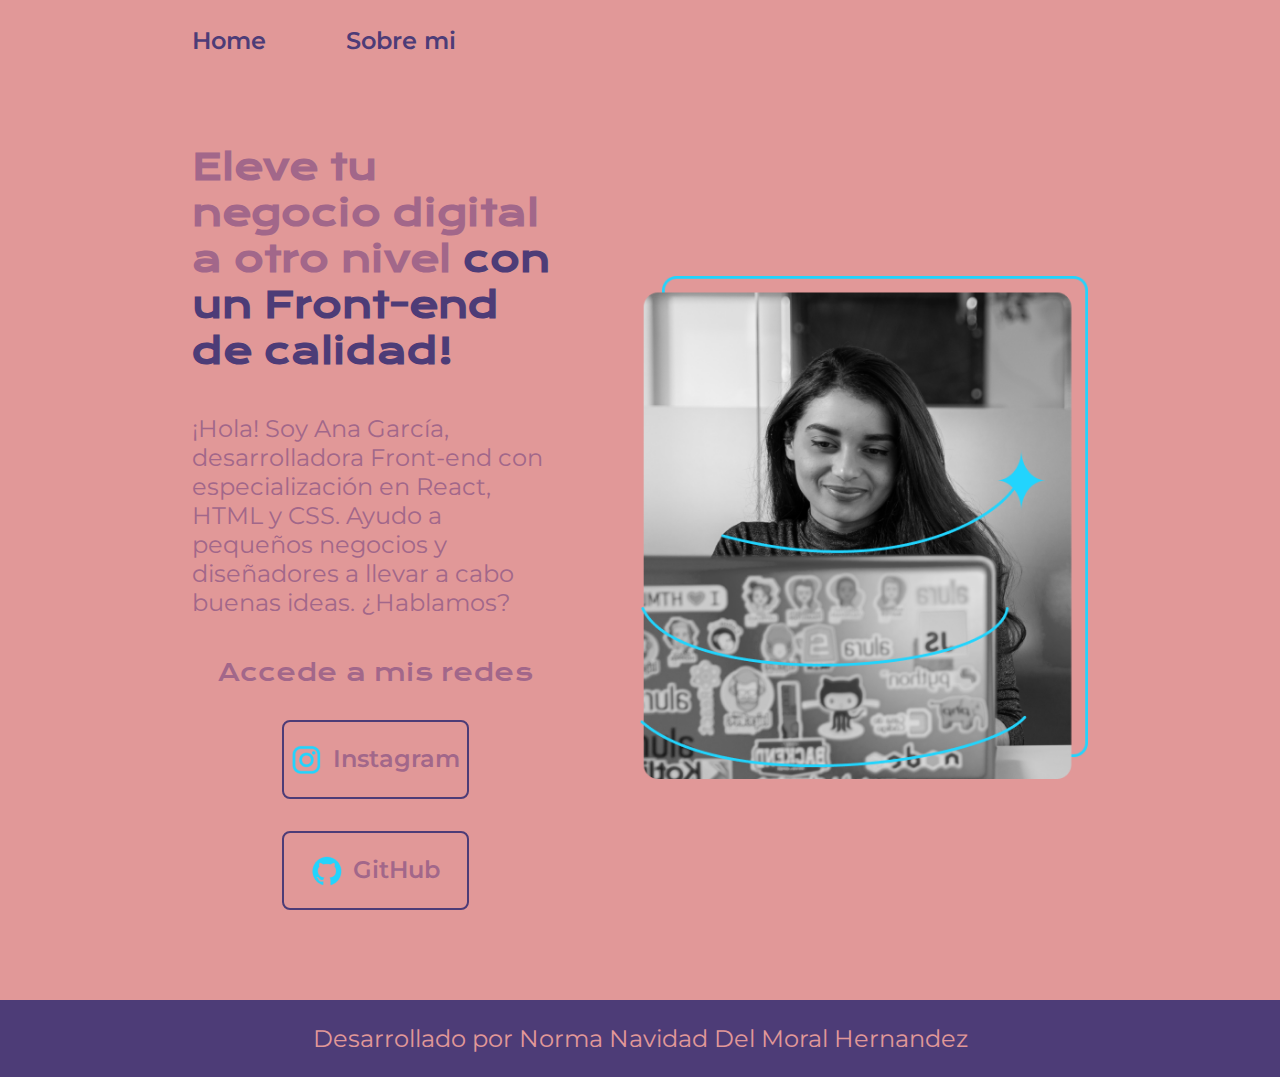
<file: index.html>
<!DOCTYPE html>
<html lang="es-mx">
<head>
    <meta charset="UTF-8"> 
    <meta http-equiv="X-UA-Compatible" content="IE=edge">
    <meta name="viewport" content="width=device-width, initial-scale=1.0">
    <title>Portafolio</title>
    <link rel="stylesheet" href="./styles/style.css">

</head>
<body>
    <header class="header">
        <nav class="header_menu">
            <a class="header_menu_link" href="index.html">Home</a>
            <a class="header_menu_link" href="about.html">Sobre mi</a>
        </nav>
    </header>
    <main class="presentacion">
        <section class="presentacion__contenido">
            <h1 class="presentacion__contenido__titulo">
                Eleve tu negocio digital a otro nivel 
                <strong class="titulo-destaque">con un Front-end de calidad!
                </strong></h1>
                <p class="presentacion__contenido__texto">¡Hola! Soy Ana García, desarrolladora Front-end con
                    especialización en React, HTML y CSS. Ayudo a pequeños
                    negocios y diseñadores a llevar a cabo buenas ideas.
                    ¿Hablamos?

                </p>
                <div class="presentacion_enlaces">
                    <h2 class="presentacion_enlaces_subtitulo">Accede a mis redes</h2>
                    <a class="presentacion_enlaces_link"  href="https://instagram.com/"><img src="./assets/instagram.png">
                        Instagram</a>
                    <a class="presentacion_enlaces_link" href="https://github.com/"><img src="./assets/github.png" >
                        GitHub</a>
                </div>
        </section>
        <img class="presentacion_imagen" src="./assets/Imagen.png" alt="Foto de Ana García desarrolando un proyecto">
    </main>
    <footer class="footer">
        <p>Desarrollado por Norma Navidad Del Moral Hernandez</p>
    </footer>
</body>
</html>
</file>
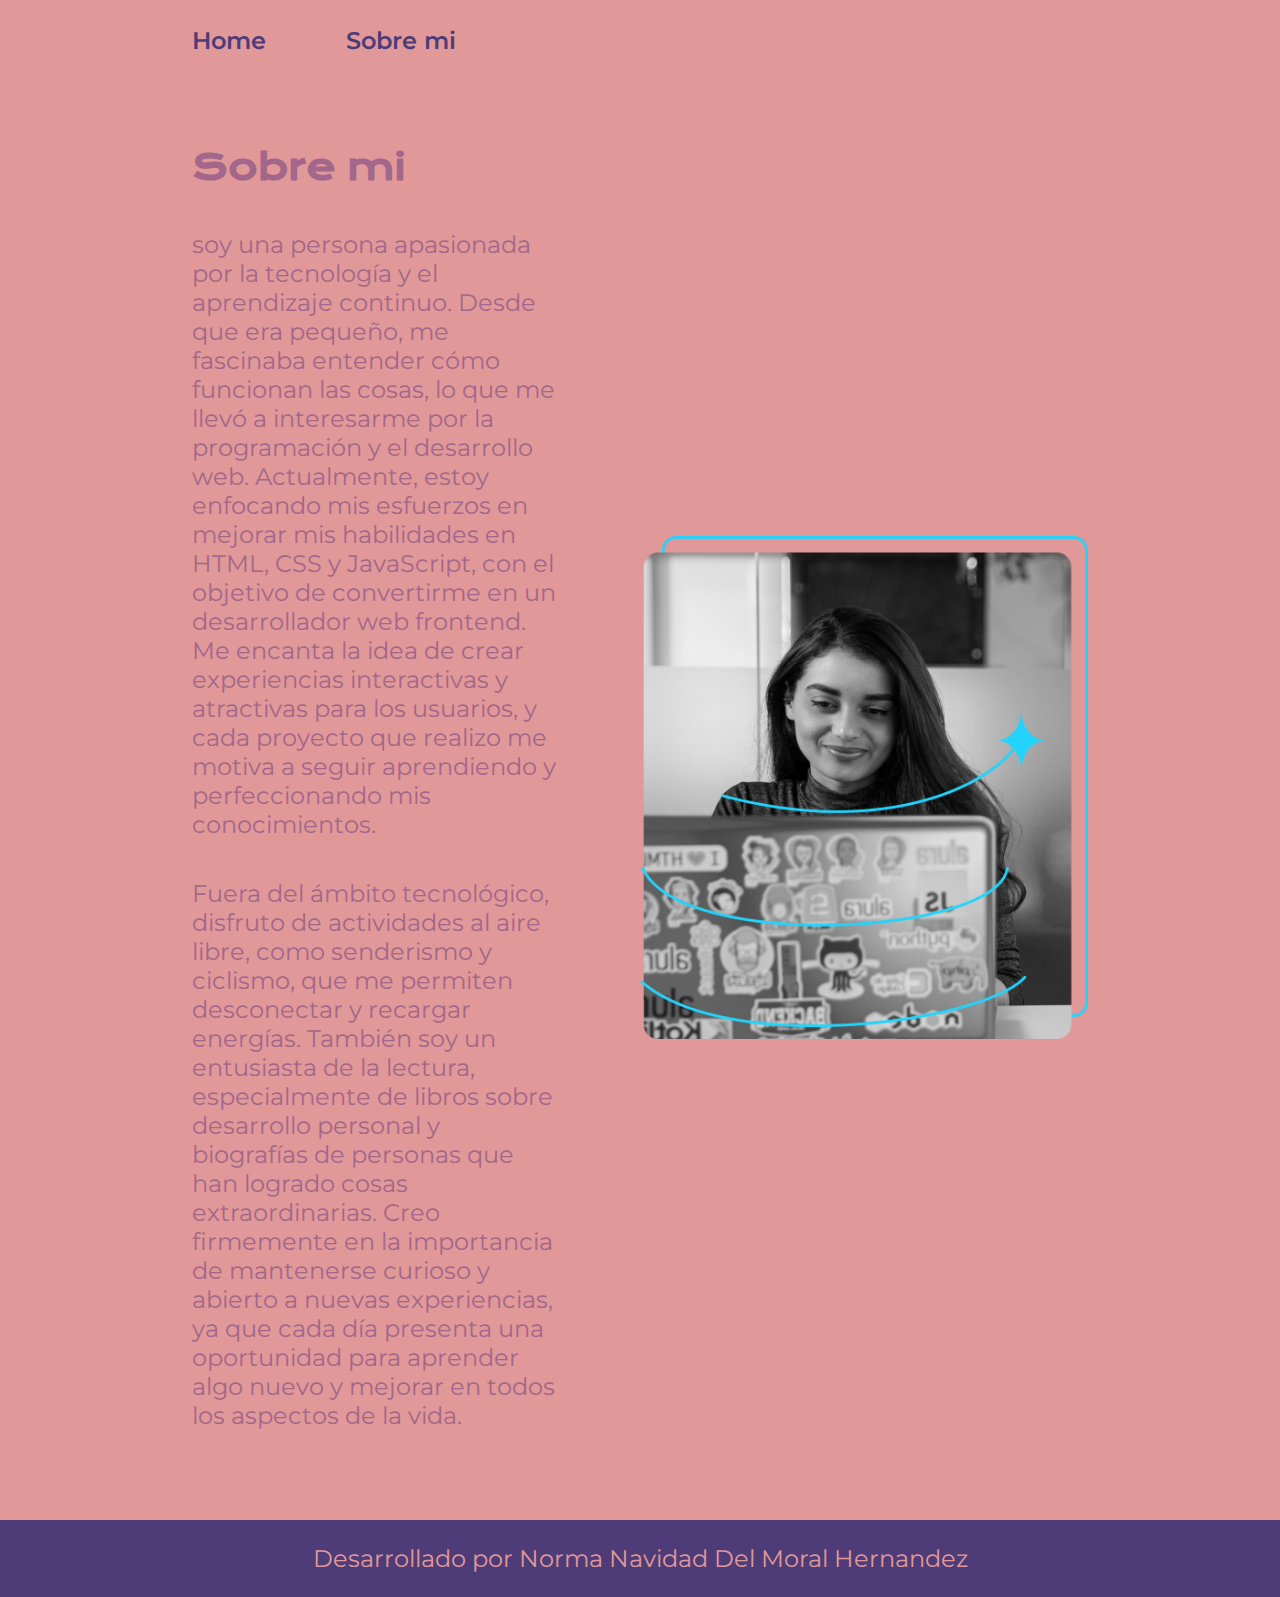
<file: about.html>
<!DOCTYPE html>
<html lang="es-mx">
<head>
    <meta charset="UTF-8">
    <meta name="viewport" content="width=device-width, initial-scale=1.0">
    <title>Sobre mi</title>
    <link rel="stylesheet" href="./styles/style.css">

</head>
<body>
    <header class="header">
        <nav class="header_menu">
            <a class="header_menu_link" href="index.html">Home</a>
            <a class="header_menu_link" href="about.html">Sobre mi</a>
        </nav>
    </header>
    <main class="presentacion">
        <section class="presentacion__contenido">
            <h1 class="presentacion__contenido__titulo">Sobre mi</h1>
            <p class="presentacion__contenido__texto">soy una persona apasionada por la tecnología y el aprendizaje continuo. 
                Desde que era pequeño, me fascinaba entender cómo funcionan las cosas, 
                lo que me llevó a interesarme por la programación y el desarrollo web. 
                Actualmente, estoy enfocando mis esfuerzos en mejorar mis habilidades en 
                HTML, CSS y JavaScript, con el objetivo de convertirme en un desarrollador 
                web frontend. Me encanta la idea de crear experiencias interactivas y atractivas 
                para los usuarios, y cada proyecto que realizo me motiva a seguir aprendiendo y
                 perfeccionando mis conocimientos.</p>
            <p class="presentacion__contenido__texto">Fuera del ámbito tecnológico, disfruto de actividades al aire libre, como 
                senderismo y ciclismo, que me permiten desconectar y recargar energías. También 
                soy un entusiasta de la lectura, especialmente de libros sobre desarrollo personal 
                y biografías de personas que han logrado cosas extraordinarias. Creo firmemente 
                en la importancia de mantenerse curioso y abierto a nuevas experiencias, ya que 
                cada día presenta una oportunidad para aprender algo nuevo y mejorar en todos los 
                aspectos de la vida.</p>
        </section>
        <img class="presentacion_imagen" src="./assets/Imagen.png" alt="Foto de Ana García desarrolando un proyecto">
    </main>
    <footer class="footer">
        <p>Desarrollado por Norma Navidad Del Moral Hernandez</p>
    </footer>
</body>
</html>
</file>
<file: styles/style.css>
@import url('https://fonts.googleapis.com/css2?family=Krona+One&family=Open+Sans:wght@300;400;700&display=swap');
@import url('https://fonts.googleapis.com/css2?family=Krona+One&family=Montserrat:ital,wght@0,100..900;1,100..900&family=Open+Sans:wght@300;400;700&display=swap');

:root{
    --color-primario:#E19898;
    --color-secundario: #A2678A;
    --color-terciario: #4D3C77;
    --color-hover: #3F1D38;

    --fuente-montserrat:'Montserrat', sans serif;
    --fuente-krona: 'Krona One', sans serif;
}

* {
    padding: 0;
    margin:0;
}

body{
    box-sizing: border-box;
    background-color: var(--color-primario);
    color: var(--color-secundario);
}

.header{
    padding: 2% 0% 0% 15%;
}

.header_menu{
    display: flex;
    gap: 80px;
}

.header_menu_link{
    font-family: var(--fuente-montserrat);
    font-size: 1.5rem;
    font-weight: 600;
    color: var(--color-terciario);
    text-decoration: none;
}

.presentacion {
    display: flex;
    align-items: center;
    padding: 7% 15%;
    justify-content: space-between;
    gap: 82px;
}

.presentacion__contenido{
    width: 50%;
    display: flex;
    flex-direction: column;
    gap: 40px;
}

.presentacion__contenido__titulo{
    font-size: 2.25rem;
    font-family: var(--fuente-krona);
}

.titulo-destaque {
    color: var(--color-terciario);
}

.presentacion__contenido__texto{
    font-size: 1.5rem;
    font-family: var(--fuente-montserrat);
}

.presentacion_enlaces{
    display: flex;
    justify-content: space-between;
    flex-direction: column;
    align-items: center;
    gap: 32px;
}

.presentacion_enlaces_subtitulo{
    font-family: var(--fuente-krona);
    font-size: 1.5rem;
    font-weight: 400;
}

.presentacion_enlaces_link{
    width: 50%; 
    text-align: center;
    padding: 21.5px 0;
    border-radius: 8px; 
    font-size: 1.5rem;
    font-weight: 600;
    text-decoration: none; 
    color: var(--color-secundario);
    font-family: var(--fuente-montserrat);
    border: 2px solid var(--color-terciario);
    display: flex;
    justify-content: center;
    gap: 10px;
}

.presentacion_enlaces_link:hover{
    background-color: var(--color-hover);
}

.presentacion_imagen{
    width: 50%;
}

.footer{
    background-color: var(--color-terciario);
    padding: 24px;
    color: var(--color-primario);
    text-align: center;
    font-family: var(--fuente-montserrat);
    font-size: 1.5rem;
    font-weight: 400;
}

@media (max-width:1200px ){


    .header{
        padding: 10%;
    }

    .header_menu{
        justify-content: center;
    }

    .presentacion{
        flex-direction: column-reverse;
        padding: 5%;
    }

    .presentacion__contenido{
        width: auto;
    }
}
</file>
